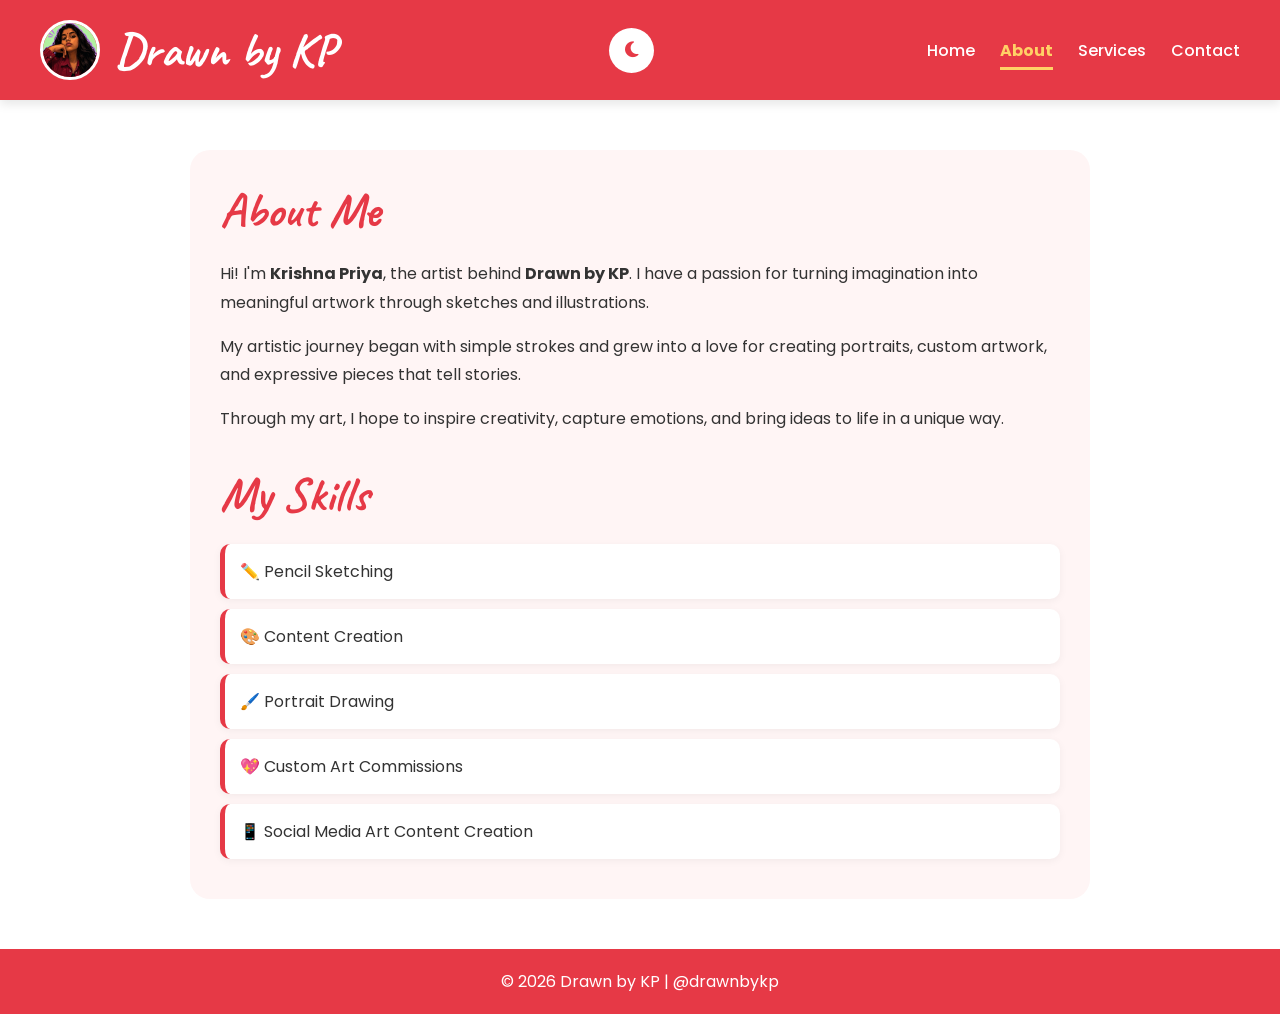
<file: about.html>
<!DOCTYPE html>
<html lang="en">
<head>
    <meta charset="UTF-8">
    <meta name="viewport" content="width=device-width, initial-scale=1.0">
    <title>About | Drawn by KP</title>
    <link rel="stylesheet" href="style.css">
    <link rel="stylesheet" href="https://cdnjs.cloudflare.com/ajax/libs/font-awesome/6.5.2/css/all.min.css">

</head>

<body>

    <header>
        <nav>
           <div class="logo-container">
    <img src="kplogo.jpeg"
         alt="Krishna Priya"
         class="logo-image">

    <h1 class="logo">Drawn by KP</h1>
</div>

<div class="menu-toggle">
    ☰
</div>
<button id="theme-toggle" class="theme-toggle">
     <i class="fas fa-moon"></i>
</button>

            <ul class="nav-links">
                <li><a href="index.html">Home</a></li>
                <li><a href="about.html">About</a></li>
                <li><a href="services.html">Services</a></li>
                <li><a href="contact.html">Contact</a></li>
            </ul>
        </nav>
    </header>

    <section class="about-section">
        <h2>About Me</h2>

        <p>
            Hi! I'm <strong>Krishna Priya</strong>, the artist behind
            <strong>Drawn by KP</strong>. I have a passion for turning
            imagination into meaningful artwork through sketches and illustrations.
        </p>

        <p>
            My artistic journey began with simple strokes and grew into a love for
            creating portraits, custom artwork, and expressive pieces that tell stories.
        </p>

        <p>
            Through my art, I hope to inspire creativity, capture emotions,
            and bring ideas to life in a unique way.
        </p>

        <div class="skills">

            <h2>My Skills</h2>

            <ul>
                <li>✏️ Pencil Sketching</li>
                <li>🎨 Content Creation</li>
                <li>🖌️ Portrait Drawing</li>
                <li>💖 Custom Art Commissions</li>
                <li>📱 Social Media Art Content Creation</li>
            </ul>

        </div>

    </section>
    <button id="topBtn" title="Go to top">
    <i class="fas fa-arrow-up"></i>

    
</button>

    <footer>
        <p>© 2026 Drawn by KP | @drawnbykp</p>
    </footer>
<script src="script.js"></script>
<div id="preloader">
    <div class="loader"></div>
</div>
</body>
</html>
</file>
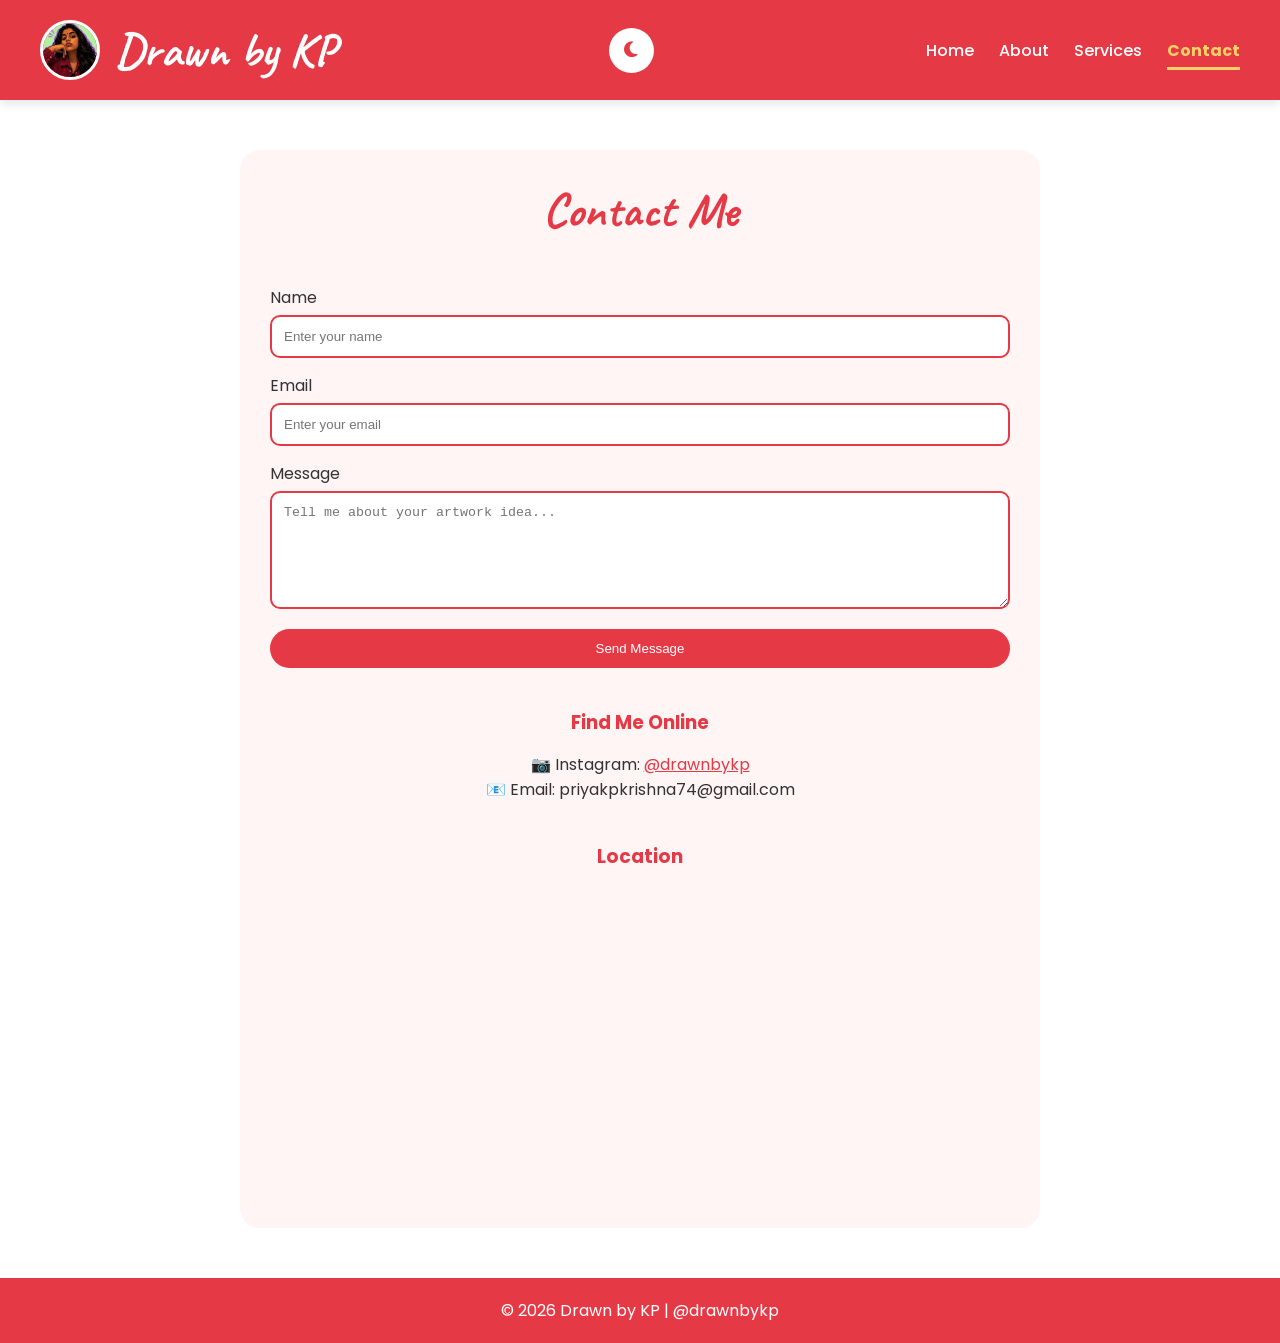
<file: contact.html>
<!DOCTYPE html>
<html lang="en">
<head>
    <meta charset="UTF-8">
    <meta name="viewport" content="width=device-width, initial-scale=1.0">
    <title>Contact | Drawn by KP</title>
    <link rel="stylesheet" href="style.css">
    <link rel="stylesheet" href="https://cdnjs.cloudflare.com/ajax/libs/font-awesome/6.5.2/css/all.min.css">
</head>
    
<body>

    <header>
        <nav>
            <div class="logo-container">
    <img src="kplogo.jpeg"
         alt="Krishna Priya"
         class="logo-image">

    <h1 class="logo">Drawn by KP</h1>
</div>
<div class="menu-toggle">
    ☰
</div>
<button id="theme-toggle" class="theme-toggle">
     <i class="fas fa-moon"></i>
</button>

            <ul class="nav-links">
                <li><a href="index.html">Home</a></li>
                <li><a href="about.html">About</a></li>
                <li><a href="services.html">Services</a></li>
                <li><a href="contact.html">Contact</a></li>
            </ul>
        </nav>
    </header>

    <section class="contact-section">

        <h2>Contact Me</h2>

        <form id="contactForm">
            <label for="name">Name</label>
            <input type="text" id="name" placeholder="Enter your name" required>

            <label for="email">Email</label>
            <input type="email" id="email" placeholder="Enter your email" required>

            <label for="message">Message</label>
            <textarea id="message" rows="6"
                placeholder="Tell me about your artwork idea..."
                required></textarea>

            <button type="submit">Send Message</button>
        </form>

        <div class="contact-info">
            <h3>Find Me Online</h3>

            <p><p>
    📷 Instagram:
    <a href="https://www.instagram.com/drawnbykp/"
       target="_blank"
       style="color:#e63946;">
       @drawnbykp
    </a>
</p>

            <p>📧 Email: priyakpkrishna74@gmail.com</p>
        </div>

        <div class="map">
            <h3>Location</h3>

            <iframe
                src="https://www.google.com/maps?q=Puttur,Karnataka&output=embed"
                loading="lazy"
                allowfullscreen>
            </iframe>
        </div>

    </section>
    <button id="topBtn" title="Go to top">
    <i class="fas fa-arrow-up"></i>
</button>

    <footer>
        <p>© 2026 Drawn by KP | @drawnbykp</p>
    </footer>
<script src="script.js"></script>
<div id="preloader">
    <div class="loader"></div>
</div>
</body>
</html>
</file>
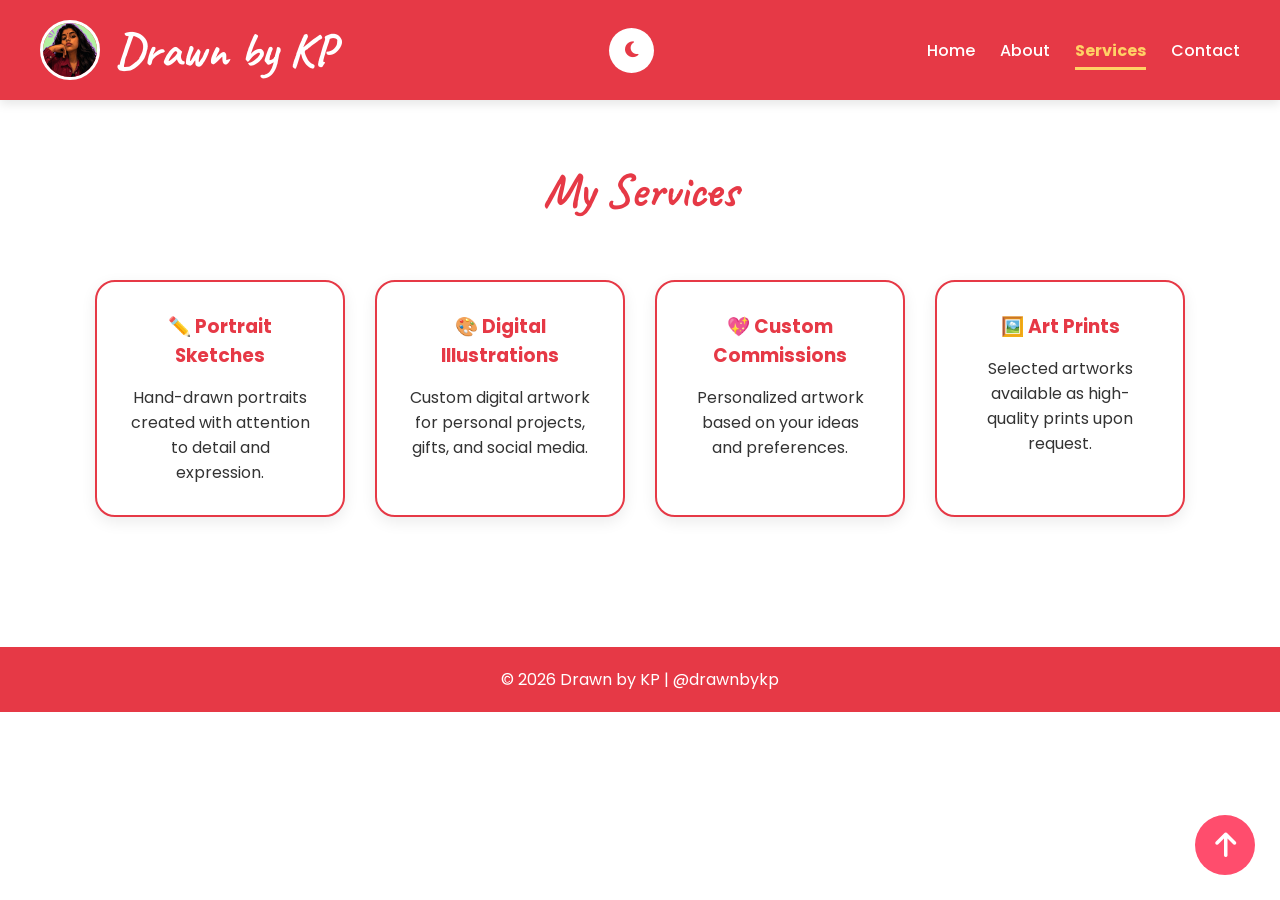
<file: services.html>
<!DOCTYPE html>
<html lang="en">
<head>
    <meta charset="UTF-8">
    <meta name="viewport" content="width=device-width, initial-scale=1.0">
    <title>Services | Drawn by KP</title>
    <link rel="stylesheet" href="style.css">
    <link rel="stylesheet" href="https://cdnjs.cloudflare.com/ajax/libs/font-awesome/6.5.2/css/all.min.css">

</head>

<body>

    <header>
        <nav>
            <div class="logo-container">
    <img src="kplogo.jpeg"
         alt="Krishna Priya"
         class="logo-image">

    <h1 class="logo">Drawn by KP</h1>
</div>
<div class="menu-toggle">
    ☰
</div>
<button id="theme-toggle" class="theme-toggle">
    <i class="fas fa-moon"></i>
</button>

            <ul class="nav-links">
                <li><a href="index.html">Home</a></li>
                <li><a href="about.html">About</a></li>
                <li><a href="services.html">Services</a></li>
                <li><a href="contact.html">Contact</a></li>
            </ul>
        </nav>
    </header>

    <section class="gallery">
        <h2>My Services</h2>

        <div class="services-container">

            <div class="service-card">
                <h3>✏️ Portrait Sketches</h3>
                <p>Hand-drawn portraits created with attention to detail and expression.</p>
            </div>

            <div class="service-card">
                <h3>🎨 Digital Illustrations</h3>
                <p>Custom digital artwork for personal projects, gifts, and social media.</p>
            </div>

            <div class="service-card">
                <h3>💖 Custom Commissions</h3>
                <p>Personalized artwork based on your ideas and preferences.</p>
            </div>

            <div class="service-card">
                <h3>🖼️ Art Prints</h3>
                <p>Selected artworks available as high-quality prints upon request.</p>
            </div>

        </div>
    </section>
    <button id="topBtn" title="Go to top">
    <i class="fas fa-arrow-up"></i>
</button>

    <footer>
        <p>© 2026 Drawn by KP | @drawnbykp</p>
    </footer>
<script src="script.js"></script>
<div id="preloader">
    <div class="loader"></div>
</div>
</body>
</html>
</file>
<file: style.css>
@import url('https://fonts.googleapis.com/css2?family=Caveat:wght@600;700&family=Poppins:wght@300;400;500;600&display=swap');

/* Reset */
*{
    margin:0;
    padding:0;
    box-sizing:border-box;
}

/* Body */
body{
    font-family:'Poppins', sans-serif;
    background:#ffffff;
    color:#333;
    overflow-x:hidden;
    position:relative;
}

/* Artistic Background */
body::before{
    content:"❤️ ✏️ 🎨 ⭐ 🖌️ ❤️";
    position:fixed;
    top:0;
    left:0;
    width:100%;
    height:100%;
    font-size:35px;
    opacity:0.05;
    pointer-events:none;
    z-index:-1;
}

/* Header */
header{
    background:#e63946;
    padding:20px 40px;
    box-shadow:0 4px 10px rgba(0,0,0,0.1);
}

/* Navigation */
nav{
    display:flex;
    justify-content:space-between;
    align-items:center;
}

/* Logo */
.logo-container{
    display:flex;
    align-items:center;
    gap:15px;
}

.logo-image{
    width:60px;
    height:60px;
    border-radius:50%;
    object-fit:cover;
    border:3px solid white;
}

.logo{
    color:white;
    font-family:'Caveat', cursive;
    font-size:3rem;
}

/* Navigation Links */
.nav-links{
    display:flex;
    list-style:none;
    gap:25px;
}

.nav-links a{
    color:white;
    text-decoration:none;
    font-weight:500;
    transition:0.3s;
}

.nav-links a:hover{
    color:#ffe5e5;
}

/* Hero Section */
.hero{
    text-align:center;
    padding:100px 20px;
    background:#fff5f5;
    border-radius:20px;
    margin:40px;
}

.hero h2{
    color:#e63946;
    margin-bottom:20px;
    font-family:'Caveat', cursive;
    font-size:3.5rem;
}

.hero p{
    margin-bottom:30px;
    font-size:1.1rem;
    max-width:700px;
    margin-left:auto;
    margin-right:auto;
}

/* Buttons */
.btn{
    display:inline-block;
    background:#e63946;
    color:white;
    text-decoration:none;
    padding:14px 30px;
    border-radius:50px;
    transition:0.3s;
}

.btn:hover{
    background:#c1121f;
    transform:translateY(-5px);
}

/* Gallery */
.gallery{
    text-align:center;
    padding:60px 20px;
}

.gallery h2{
    color:#e63946;
    margin-bottom:40px;
    font-family:'Caveat', cursive;
    font-size:3rem;
}

.gallery-container{
    display:flex;
    flex-wrap:wrap;
    justify-content:center;
    gap:30px;
}

.gallery-container img{
    width:300px;
    height:350px;
    object-fit:cover;
    border:4px solid #e63946;
    border-radius:20px;
    transition:0.4s;
    box-shadow:0 10px 20px rgba(0,0,0,0.1);
}

.gallery-container img:hover{
    transform:scale(1.05);
}

/* About */
.about-section{
    max-width:900px;
    margin:50px auto;
    padding:30px;
    background:#fff5f5;
    border-radius:20px;
}

.about-section h2{
    color:#e63946;
    font-family:'Caveat', cursive;
    font-size:3rem;
    margin-bottom:20px;
}

.about-section p{
    margin-bottom:15px;
    line-height:1.8;
}

/* Skills */
.skills{
    margin-top:30px;
}

.skills ul{
    list-style:none;
}

.skills li{
    background:white;
    padding:15px;
    margin-bottom:10px;
    border-left:5px solid #e63946;
    border-radius:10px;
    box-shadow:0 2px 8px rgba(0,0,0,0.05);
}

/* Services */
.services-container{
    display:flex;
    flex-wrap:wrap;
    justify-content:center;
    gap:30px;
    padding:20px;
}

.service-card{
    background:white;
    width:250px;
    padding:30px;
    border:2px solid #e63946;
    border-radius:20px;
    transition:0.3s;
    box-shadow:0 5px 15px rgba(0,0,0,0.08);
}

.service-card:hover{
    transform:translateY(-10px);
}

.service-card h3{
    color:#e63946;
    margin-bottom:15px;
}

/* Contact */
.contact-section{
    max-width:800px;
    margin:50px auto;
    padding:30px;
    background:#fff5f5;
    border-radius:20px;
}

.contact-section h2{
    color:#e63946;
    text-align:center;
    margin-bottom:30px;
    font-family:'Caveat', cursive;
    font-size:3rem;
}

/* Form */
form{
    display:flex;
    flex-direction:column;
}

form label{
    margin-top:15px;
    margin-bottom:5px;
}

form input,
form textarea{
    padding:12px;
    border:2px solid #e63946;
    border-radius:10px;
    background:white;
    color:#333;
}

form button{
    margin-top:20px;
    padding:12px;
    border:none;
    border-radius:50px;
    background:#e63946;
    color:white;
    cursor:pointer;
    transition:0.3s;
}

form button:hover{
    background:#c1121f;
}

/* Contact Info */
.contact-info{
    text-align:center;
    margin-top:40px;
}

.contact-info h3{
    color:#e63946;
    margin-bottom:15px;
}

/* Map */
.map{
    margin-top:40px;
}

.map h3{
    color:#e63946;
    text-align:center;
    margin-bottom:20px;
}

.map iframe{
    width:100%;
    height:300px;
    border:0;
    border-radius:20px;
}

/* Footer */
footer{
    text-align:center;
    background:#e63946;
    color:white;
    padding:20px;
    margin-top:50px;
}

/* Mobile */
@media(max-width:768px){

    nav{
        flex-direction:column;
        gap:20px;
    }

    .logo-container{
        justify-content:center;
    }

    .logo-image{
        width:50px;
        height:50px;
    }

    .logo{
        font-size:2.5rem;
    }

    .nav-links{
        flex-direction:column;
        align-items:center;
        gap:15px;
    }

    .gallery-container img{
        width:90%;
        height:auto;
    }

    .services-container{
        flex-direction:column;
        align-items:center;
    }

    .service-card{
        width:90%;
    }

    .hero{
        margin:20px;
    }

    .hero h2{
        font-size:2.5rem;
    }
}
    
    
/* ==========================
   Hamburger Menu
========================== */

.menu-toggle{
    display:none;
    font-size:30px;
    color:white;
    cursor:pointer;
}

/* Theme Toggle */

.theme-toggle{
    width:45px;
    height:45px;
    border:none;
    border-radius:50%;
    background:white;
    color:#e63946;
    display:flex;
    justify-content:center;
    align-items:center;
    cursor:pointer;
    font-size:18px;
    transition:0.3s;
}

.theme-toggle:hover{
    transform:scale(1.1);
}

/* Mobile Navigation */

@media(max-width:768px){

    .menu-toggle{
        display:block;
    }

    .nav-links{
        display:none;
        flex-direction:column;
        width:100%;
        text-align:center;
        margin-top:20px;
        gap:15px;
    }

    .nav-links.active{
        display:flex;
    }

}

/* ==========================
   Dark Mode
========================== */

.dark-mode{
    background:#121212;
    color:#ffffff;
}

.dark-mode::before{
    opacity:0.02;
}

.dark-mode header,
.dark-mode footer{
    background:#1f1f1f;
}

.dark-mode .hero,
.dark-mode .about-section,
.dark-mode .contact-section,
.dark-mode .service-card{
    background:#222;
    color:white;
}

.dark-mode .skills li{
    background:#2d2d2d;
    color:white;
}

.dark-mode h2,
.dark-mode h3{
    color:#ff6b81;
}

.dark-mode .btn{
    background:#ff4d6d;
}

.dark-mode .btn:hover{
    background:#ff758f;
}

.dark-mode input,
.dark-mode textarea{
    background:#333;
    color:white;
    border:2px solid #ff4d6d;
}

.dark-mode .theme-toggle{
    background:#333;
    color:white;
}

.dark-mode .gallery-container img{
    border-color:#ff4d6d;
}
#topBtn{
    position: fixed;
    bottom: 25px;
    right: 25px;

    width: 60px;
    height: 60px;
    border-radius: 50%;
    border: none;

    background: #ff4d6d;
    color: white;

    display: flex;
    justify-content: center;
    align-items: center;

    padding: 0;
    line-height: 1;
    font-size: 28px;

    cursor: pointer;
    z-index: 9999;
}
/* ==========================
   Image Lightbox
========================== */

.lightbox{
    display:none;
    position:fixed;
    top:0;
    left:0;
    width:100%;
    height:100%;
    background:rgba(0,0,0,0.9);
    justify-content:center;
    align-items:center;
    z-index:9999;
}

.lightbox img{
    max-width:80%;
    max-height:80%;
    border-radius:15px;
    box-shadow:0 0 20px rgba(255,255,255,0.2);
}

.close{
    position:absolute;
    top:25px;
    right:40px;
    color:white;
    font-size:45px;
    cursor:pointer;
}
/* ==========================
   Scroll Animation
========================== */

.hidden{
    opacity:0;
    transform:translateY(40px);
    transition:all 0.8s ease;
}

.show{
    opacity:1;
    transform:translateY(0);
}

/* ==========================
   Preloader
========================== */

#preloader{
    position:fixed;
    width:100%;
    height:100%;
    background:#ffffff;
    display:flex;
    justify-content:center;
    align-items:center;
    z-index:99999;
}

.loader{
    width:60px;
    height:60px;
    border:6px solid #f3f3f3;
    border-top:6px solid #e63946;
    border-radius:50%;
    animation:spin 1s linear infinite;
}

@keyframes spin{
    100%{
        transform:rotate(360deg);
    }
}

.dark-mode #preloader{
    background:#121212;
}
/* ==========================
   Active Navigation
========================== */

.nav-links a.active{
    color:#ffd166;
    font-weight:bold;
    border-bottom:3px solid #ffd166;
    padding-bottom:5px;
}
/* ==========================
   Typing Cursor
========================== */

#typing-text::after{
    content: "|";
    animation: blink 0.7s infinite;
}

@keyframes blink{

    50%{
        opacity:0;
    }

}
</file>
